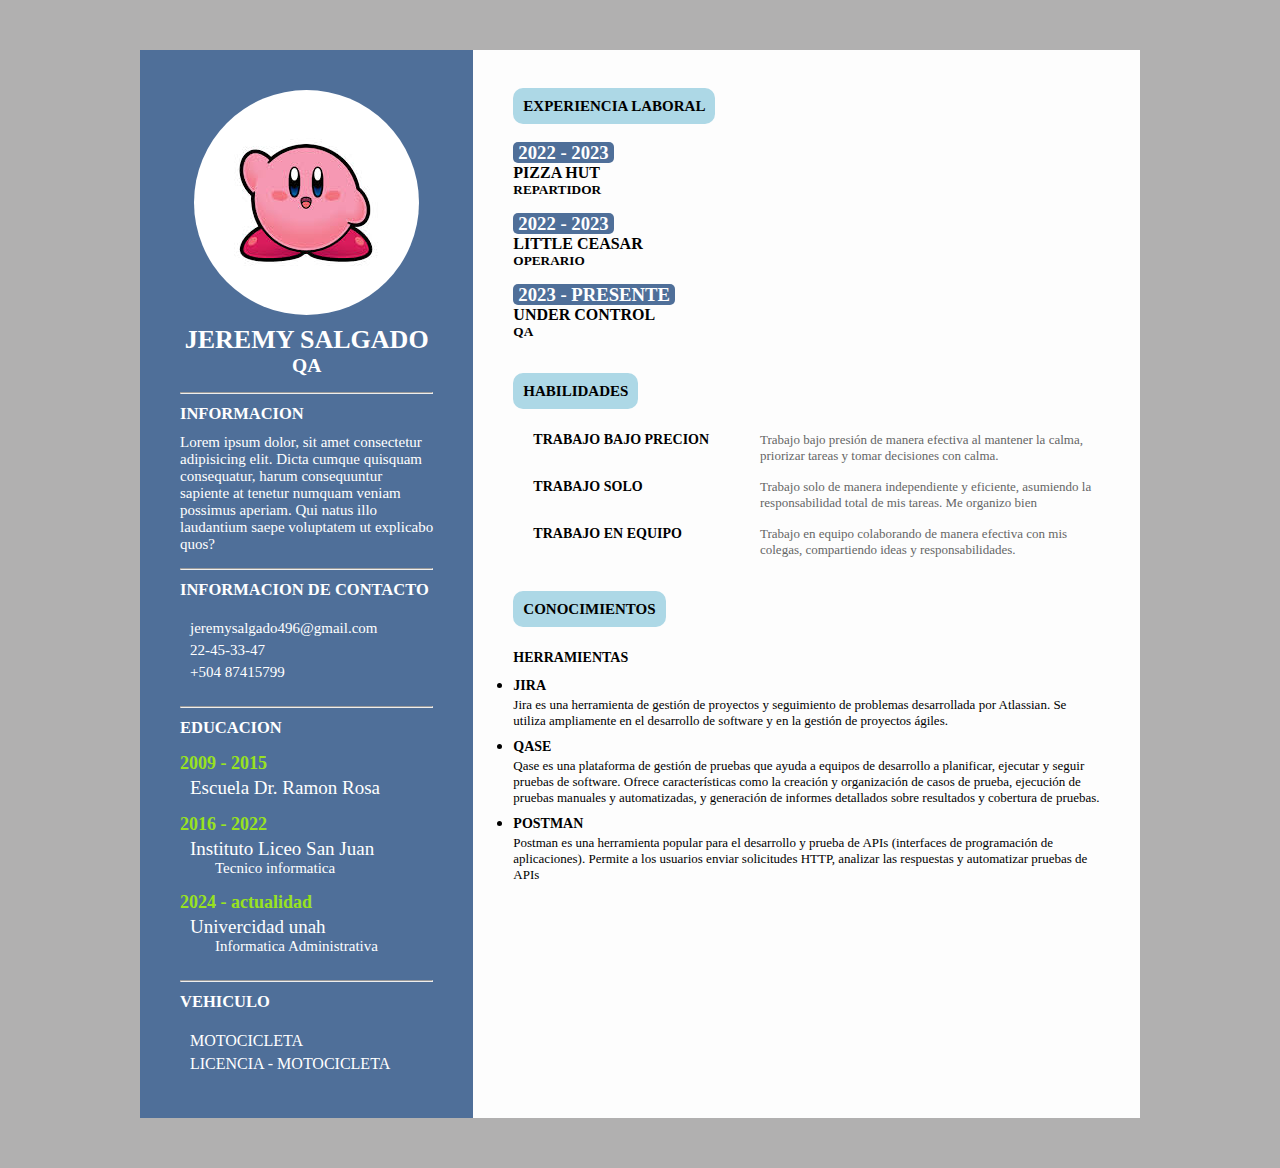
<file: index.html>
<!DOCTYPE html>
<html lang="en">
<head>
    <meta charset="UTF-8">
    <meta name="viewport" content="width=device-width, initial-scale=1.0">
    <title>Document</title>
    <link rel="stylesheet" href="estilos.css/estilos.css">
    <link rel="stylesheet" href="https://cdnjs.cloudflare.com/ajax/libs/font-awesome/6.6.0/css/all.min.css" integrity="sha512-Kc323vGBEqzTmouAECnVceyQqyqdsSiqLQISBL29aUW4U/M7pSPA/gEUZQqv1cwx4OnYxTxve5UMg5GT6L4JJg==" crossorigin="anonymous" referrerpolicy="no-referrer" />
    
</head>
<body>
    <div class="contenido">
        <div class="ladoizq">
            <div class="perfil">
                <div class="imgagen">
                    <img src="img/kirby.jpeg">
                </div>
                <div class="nombre-apellido">
                    <h1>jeremy salgado</h1>
                    <h2>QA</h2>
                </div>

                <hr>

                <div class="informacion">
                    <h2>informacion</h2>
                </div>

                <div class="texto-informacion">
                    <p>Lorem ipsum dolor, sit amet consectetur adipisicing elit. Dicta cumque quisquam consequatur, harum consequuntur sapiente at tenetur numquam veniam possimus aperiam. Qui natus illo laudantium saepe voluptatem ut explicabo quos?</p>
                </div>

                <hr>

                <div class="informacion-contacto">
                    <h2>informacion de contacto</h2>
                </div>

                <div class="lista-contacto">
                    <ul>
                        <li class="a">
                            <span class="icono"><i class="fa fa-envelope" aria-hidden="true"></i></span>
                            <span class="texto">jeremysalgado496@gmail.com</span>
                        </li>
                        <li>
                            <span class="icono"><i class="fa fa-phone" aria-hidden="true"></i></span>
                            <span class="texto">22-45-33-47</span>
                        </li>
                        <li class="e"> 
                            <span class="icono"><i class="fa fa-phone-square" aria-hidden="true"></i></span>
                            <span class="texto">+504 87415799</span>
                        </li>
                    </ul>
                </div>

                <hr>

                <div class="informacion-educacion">
                    <h2>educacion</h2>
                </div>

                <div class="lista-educacion">
                    <ul>
                        <li class="a">
                            <h5>2009 - 2015</h5>
                            <span class="icono"><i class="fa fa-book" aria-hidden="true"></i></span>
                            <span class="texto">Escuela Dr. Ramon Rosa</span>
                        </li>
                        <li>
                            <h5>2016 - 2022</h5>
                            <span class="icono"><i class="fa fa-graduation-cap" aria-hidden="true"></i></span>
                            <span class="texto">Instituto Liceo San Juan</span>
                            <p class="educacion-2">Tecnico informatica</p>
                        </li>
                        <li class="e">
                            <h5>2024 - actualidad</h5>
                            <span class="icono"><i class="fa fa-graduation-cap" aria-hidden="true"></i></span>
                            <span class="texto">Univercidad unah</span>
                            <p class="educacion-2">Informatica Administrativa</p>
                        </li>
                    </ul>
                </div>

                <hr>

                <div class="informacion-vehiculos">
                    <h2>Vehiculo</h2>
                </div>

                <div class="lista-vehiculo">
                    <ul>
                        <li class="a">
                            <span class="icono"><i class="fa fa-motorcycle" aria-hidden="true"></i></span>
                            <span class="texto">motocicleta</span>
                        </li>
                        <li>
                            <span class="icono"><i class="fa fa-id-card" aria-hidden="true"></i></span>
                            <span class="texto">licencia - motocicleta</span>
                        </li>
                    </ul>
                </div>

            </div>



        </div>
        <div class="ladoderecho">
            <div class="informacion-experiencia">
                <h2><span class="titulo">experiencia laboral</span></h2>
            </div>
            <div class="texto-experiencia">
                <ul>
                    <li>
                        <h3><span class="borde_2">2022 - 2023</span></h3>
                        <h4>pizza hut</h4>
                        <h5>repartidor</h5>       
                    </li>
                    <li>
                        <h3><span class="borde_2">2022 - 2023</span></h3>
                        <h4>Little ceasar</h4>
                        <h5>operario</h5>
                    </li>
                    <li>
                        <h3><span class="borde_2">2023 - presente</span></h3>
                        <h4>Under Control</h4>
                        <h5>qa</h5> 
                    </li>
                </ul>
            </div>
            
            
            <div class="habilidades">
                <h2><span class="titulo">habilidades</span></h2>
            </div>
            <div class="texto-habilidades">
                <ul>
                    <li>
                        <h4>trabajo bajo precion</h4>
                        <p class="info-habilidades">Trabajo bajo presión de manera efectiva al mantener la calma, priorizar tareas y tomar decisiones con calma. </p>
                    </li>
                    <li>
                        <h4>trabajo solo</h4>
                        <p class="info-habilidades">Trabajo solo de manera independiente y eficiente, asumiendo la responsabilidad total de mis tareas. Me organizo bien</p>
                    </li>
                    <li>
                        <h4>trabajo en equipo</h4>
                        <p class="info-habilidades">Trabajo en equipo colaborando de manera efectiva con mis colegas, compartiendo ideas y responsabilidades.</p>
                    </li>
                </ul>    
            </div> 
            
            <div class="conocimientos">
                <h2><span class="titulo">conocimientos</span></h2>
            </div>
            <div class="texto-conocimeintos">
                
                    <h3>herramientas</h3>
                
                <ul>
                    <li>
                        <h4>jira</h4>
                        <p class="info-herramientas">Jira es una herramienta de gestión de proyectos y seguimiento de problemas desarrollada por Atlassian. Se utiliza ampliamente en el desarrollo de software y en la gestión de proyectos ágiles. </p>
                    </li>
                    <li>
                        <h4>qase</h4>
                        <p class="info-herramientas">Qase es una plataforma de gestión de pruebas que ayuda a equipos de desarrollo a planificar, ejecutar y seguir pruebas de software. Ofrece características como la creación y organización de casos de prueba, ejecución de pruebas manuales y automatizadas, y generación de informes detallados sobre resultados y cobertura de pruebas.</p>
                    </li>
                    <li>
                        <h4>postman</h4>
                        <p class="info-herramientas">Postman es una herramienta popular para el desarrollo y prueba de APIs (interfaces de programación de aplicaciones). Permite a los usuarios enviar solicitudes HTTP, analizar las respuestas y automatizar pruebas de APIs</p>
                    </li>
                </ul>

        </div>
    </div>

    
</body>
</html>
</file>
<file: estilos.css/estilos.css>
*
{
    padding: 0;
    margin: 0;
    box-sizing: border-box;
}

body
{
    display: flex;
    background: rgb(177, 176, 176);
    justify-content: center;
    align-items: center;
    min-height: 100vh;
}

.contenido
{
    position: relative;
    display: grid;
    grid-template-columns: 1fr 2fr;
    max-width: 1000px;
    min-height: 1000px;
    margin: 50px;
    width: 100%;
    color: white;

}

.contenido .ladoizq
{
    position: relative;
    background: rgb(79, 111, 153);
    padding: 40px;
}

img
{
    display: block;
    position: relative;
    border-radius: 50%;
    margin: 0 auto;
}

.nombre-apellido
{
    font-size: 13px;
    text-align: center;
    margin-top: 10px;
    margin-bottom: 15px;
    text-transform: uppercase;
}

.informacion
{
    font-size: 11px;
    margin-top: 10px;
    margin-bottom: 10px;
    text-transform: uppercase;
}

.texto-informacion
{
    font-size: 15px;
    margin-top: 10px;
    margin-bottom: 15px;
}

.informacion-contacto
{
    font-size: 11px;
    margin-top: 10px;
    margin-bottom: 5px;
    text-transform: uppercase;
}


.lista-contacto
{
    position: relative;
    font-size: 15px;
}

.lista-contacto ul li
{
    list-style: none;
    margin-bottom: 5px;
}

.icono
{
    position: relative;
    font-size: 15px;
    color: rgb(194, 197, 34);
    padding-right: 10px;
}

.lista-contacto ul li
{
    list-style: none;
    margin-bottom: 5px;
}


.a
{
    margin-top: 20px;
}

.lista-contacto ul .e
{
    margin-bottom: 25px;
}


.informacion-educacion
{
    font-size: 11px;
    margin-top: 10px;
    margin-bottom: 10px;
    text-transform: uppercase;
}


.lista-educacion
{
    position: relative;
    font-size: 15px;
}

.lista-educacion ul li
{
    list-style: none;
    margin-bottom: 15px;
}


.lista-educacion h5
{
    font-size: 18px;
    color: rgb(152, 226, 31);
    padding-bottom: 3px;
}

.lista-educacion .texto
{
    font-size: 19px;
}

.educacion-2
{
    font-size: 15px;
    padding-left: 35px;
}

.lista-educacion ul .a
{
    margin-top: 15px;
}

.lista-educacion ul .e
{
    margin-bottom: 25px;
}

.informacion-vehiculos
{
    font-size: 11px;
    margin-top: 10px;
    margin-bottom: 10px;
    text-transform: uppercase;
}

.lista-vehiculo ul li
{
    list-style: none;
    margin-bottom: 5px;
    text-transform: uppercase;
}










.contenido  .ladoderecho
{
    position: relative;
    background-color: rgb(253, 253, 253);
    padding: 40px;
    color: black;
}

.informacion-experiencia
{
    margin-bottom: 25px;
}

.informacion-experiencia .titulo
{
    font-size: 15px;
    text-transform: uppercase;
    background-color: lightblue;
    padding: 10px;
    border-radius: 10px;

}

.texto-experiencia 
{
    text-transform: uppercase;
}

.texto-experiencia ul li
{
    list-style: none;
    padding-bottom: 15px ;
    
}

.texto-experiencia ul li .borde_2
{
    background-color: rgb(79, 111, 153);
    text-align: center;
    border-radius: 5px;
    padding-left: 5px;
    padding-right: 5px;
    color: white;
}

.habilidades
{
    margin-top: 20px;
    margin-bottom: 30px;
}

.habilidades .titulo
{
    font-size: 15px;
    text-transform: uppercase;
    background-color: lightblue;
    padding: 10px;
    border-radius: 10px;
}

.texto-habilidades
{
    margin-left: 20px;
    text-transform: uppercase;
    font-size: 14px;
}

.info-habilidades
{
    color: rgb(101, 102, 102);
    text-transform: NONE;
    margin-bottom: 15px;
    font-size: 13px;
}

.texto-habilidades ul li 
{
    display: grid;
    grid-template-columns: 40% 60%;    
}

.conocimientos
{
    margin-top: 20px;
    margin-bottom: 30px;
}

.conocimientos .titulo
{
    font-size: 15px;
    text-transform: uppercase;
    background-color: lightblue;
    padding: 10px;
    border-radius: 10px;
}

.texto-conocimeintos h3
{
    text-transform: uppercase;
    padding-bottom: 10px;
    font-size: 14px;
}

.texto-conocimeintos ul li h4
{
    text-transform: uppercase;
    font-size: 14px;
    padding-bottom: 3px;   
}

.texto-conocimeintos ul li p
{
    font-size: 13px;
    padding-bottom: 8px;
    color: black;
}
</file>
